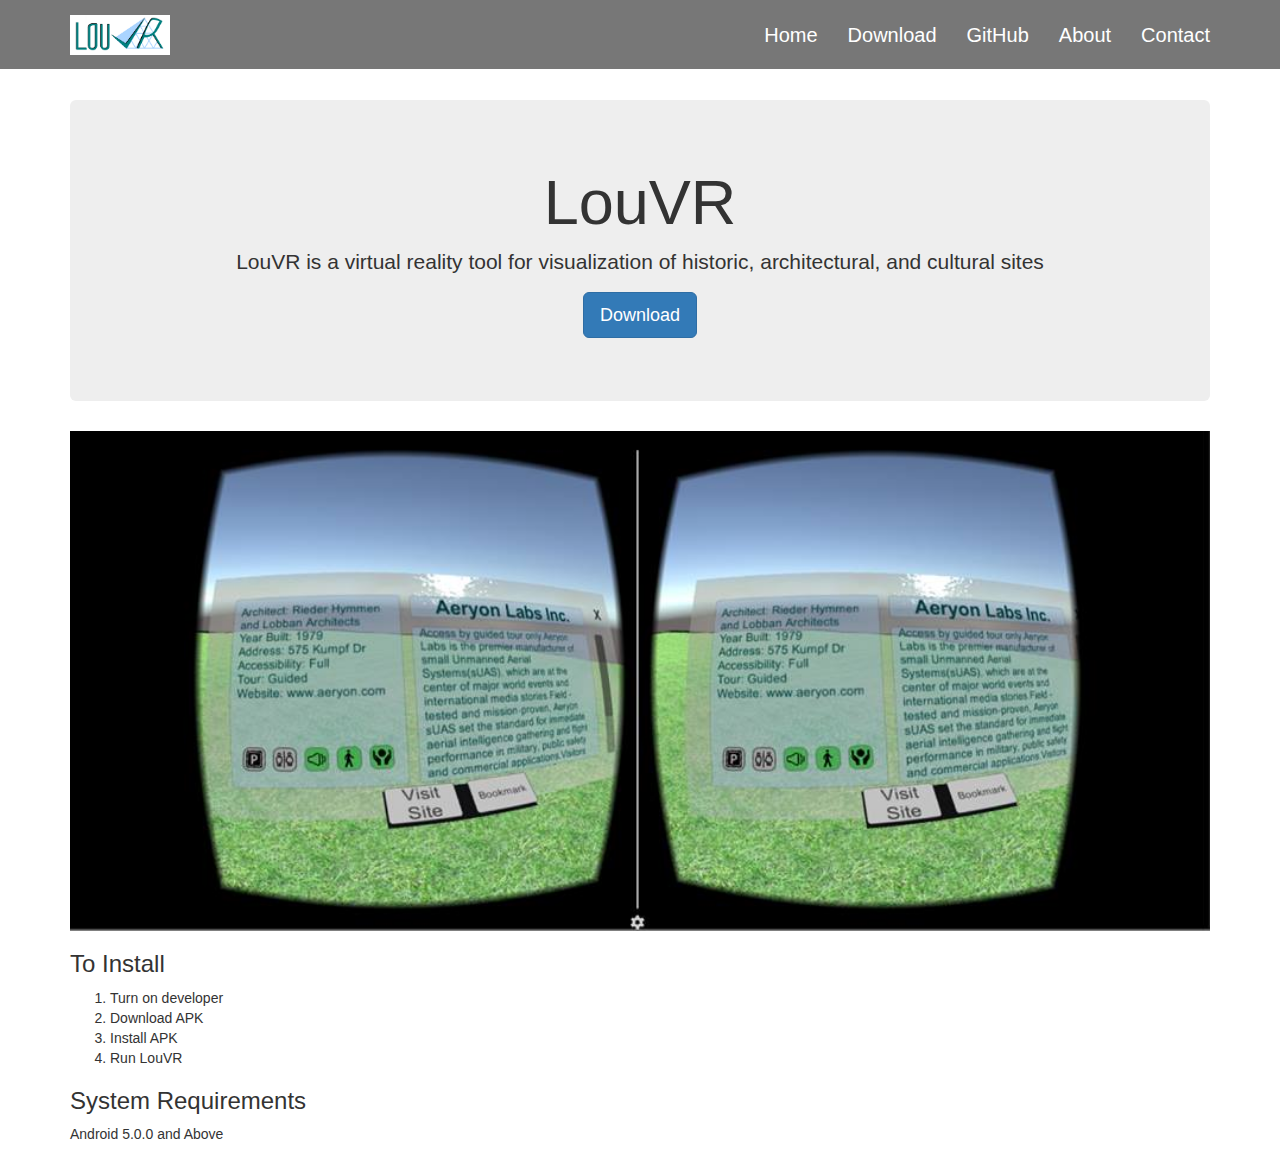
<file: download.html>
<!DOCTYPE html>
<html>
    <head>
    <meta charset="utf-8">
    <meta http-equiv="X-UA-Compatible" content="IE=edge">
    <meta name="viewport" content="width=device-width, initial-scale=1">
    <meta name="description" content="">
    <meta name="author" content="Them Chocolate Coders">
    <title>Download</title>
    <link href="css/bootstrap.min.css" rel="stylesheet">
    <!-- jQuery (necessary for Bootstrap's JavaScript plugins) -->
    <script src="https://ajax.googleapis.com/ajax/libs/jquery/1.11.3/jquery.min.js"></script>
    <!-- Include all compiled plugins (below), or include individual files as needed -->
    <script src="js/bootstrap.min.js"></script>
    <link href="css/navbar.css" rel="stylesheet" type="text/css">
    <link href="css/download.css" rel="stylesheet" type="text/css">
    </head>
    
    <body>
    <div class="navbar navbar-default navbar-fixed-top" role="navigation">
            
      <div class="container">
          
        <div class="navbar-header">
            
          <button type="button" class="navbar-toggle" data-toggle="collapse" data-target=".navbar-collapse">
            <span class="sr-only">Toggle navigation</span>
            <span class="icon-bar"></span>
            <span class="icon-bar"></span>
            <span class="icon-bar"></span>
            <span class="icon-bar"></span>
        </button>
          <a class="navbar-brand" href="http://themchocolatecoders.github.io/"><img src="img/LouVR-logo.png"></img></a>
        </div>
        <div class="navbar-collapse collapse">
            <ul class="nav navbar-nav navbar-right">
                <li><a href="https://themchocolatecoders.github.io">Home</a></li>         
                <li><a href="https://themchocolatecoders.github.io/download">Download</a></li>
                <li><a href="https://github.com/themchocolatecoders" target="_blank">GitHub</a></li>
                <li><a href="https://themchocolatecoders.github.io/about">About</a></li>
                <li><a href="https://themchocolatecoders.github.io/contactUs">Contact</a></li>
            </ul>
        </div>
      </div>
    </div>

<div class="container">
    <div class="jumbotron">
      <h1>LouVR</h1>
      <p>LouVR is a virtual reality tool for visualization of historic, architectural, and cultural sites</p>
      <p><a class="btn btn-primary btn-lg" href="https://github.com/themchocolatecoders" role="button">Download</a></p>
    </div>
    <img width="100%" src="img/preview.jpg" alt="preview.jpg">
    <div class="">
      <h3>To Install</h3>
        <ol>
            <li>Turn on developer</li>
            <li>Download APK</li>
            <li>Install APK</li>
            <li>Run LouVR</li>
        </ol>
        <h3>System Requirements</h3>
      <p>Android 5.0.0 and Above</p>
          
    </div>
</div>
    </body>
</html>
</file>
<file: css/navbar.css>
.navbar-default{
   background-color: #777;
    padding-bottom: 8px;
    border-color: #777;
}
.navbar-nav a{
    color: white!important;
    font-size: 20px;
    margin-top: 10px;
}
.navbar-brand img{
    min-height: 40px;
    min-width: 100px;
    height: 0%;
    width: 0%
}
.navbar-collapse{
    color: grey;
}
.navbar-brand:hover {color:black!important; }
ul.nav a:hover { color:black!important; }
</file>
<file: css/download.css>
.jumbotron{
    text-align: center;
    margin-top: 100px;
}
</file>
